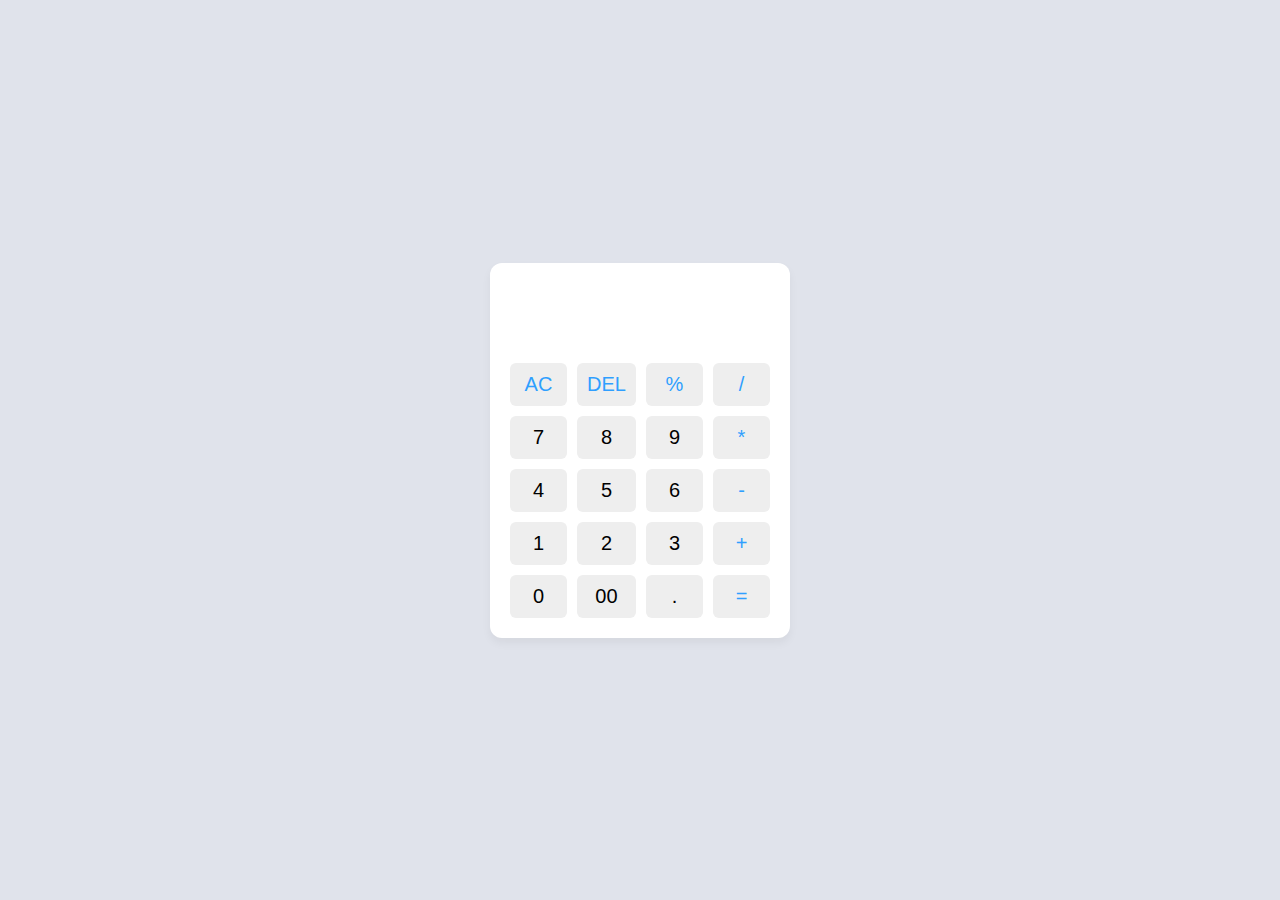
<file: task-8-style/index.html>
<!DOCTYPE html>
<html lang="en">
<head>
    <meta charset="UTF-8">
    <meta name="viewport" content="width=device-width, initial-scale=1.0">
    <title>Home-work</title>
    <link rel="stylesheet" href="style.css">
    <script defer src="script.js"></script>
</head>
<body>
    <div class="container">
        <input type="text" class="display" />
        <div class="buttons">
            <button class="operator" data-value="AC">AC</button>
            <button class="operator" data-value="DEL">DEL</button>
            <button class="operator" data-value="%">%</button>
            <button class="operator" data-value="/">/</button>
            <button data-value="7">7</button>
            <button data-value="8">8</button>
            <button data-value="9">9</button>
            <button class="operator" data-value="*">*</button>
            <button data-value="4">4</button>
            <button data-value="5">5</button>
            <button data-value="6">6</button>
            <button class="operator" data-value="-">-</button>
            <button data-value="1">1</button>
            <button data-value="2">2</button>
            <button data-value="3">3</button>
            <button class="operator" data-value="+">+</button>
            <button data-value="0">0</button>
            <button data-value="00">00</button>
            <button data-value=".">.</button>
            <button class="operator" data-value="=">=</button>
        </div>
    </div>
</body>
</html>
</file>
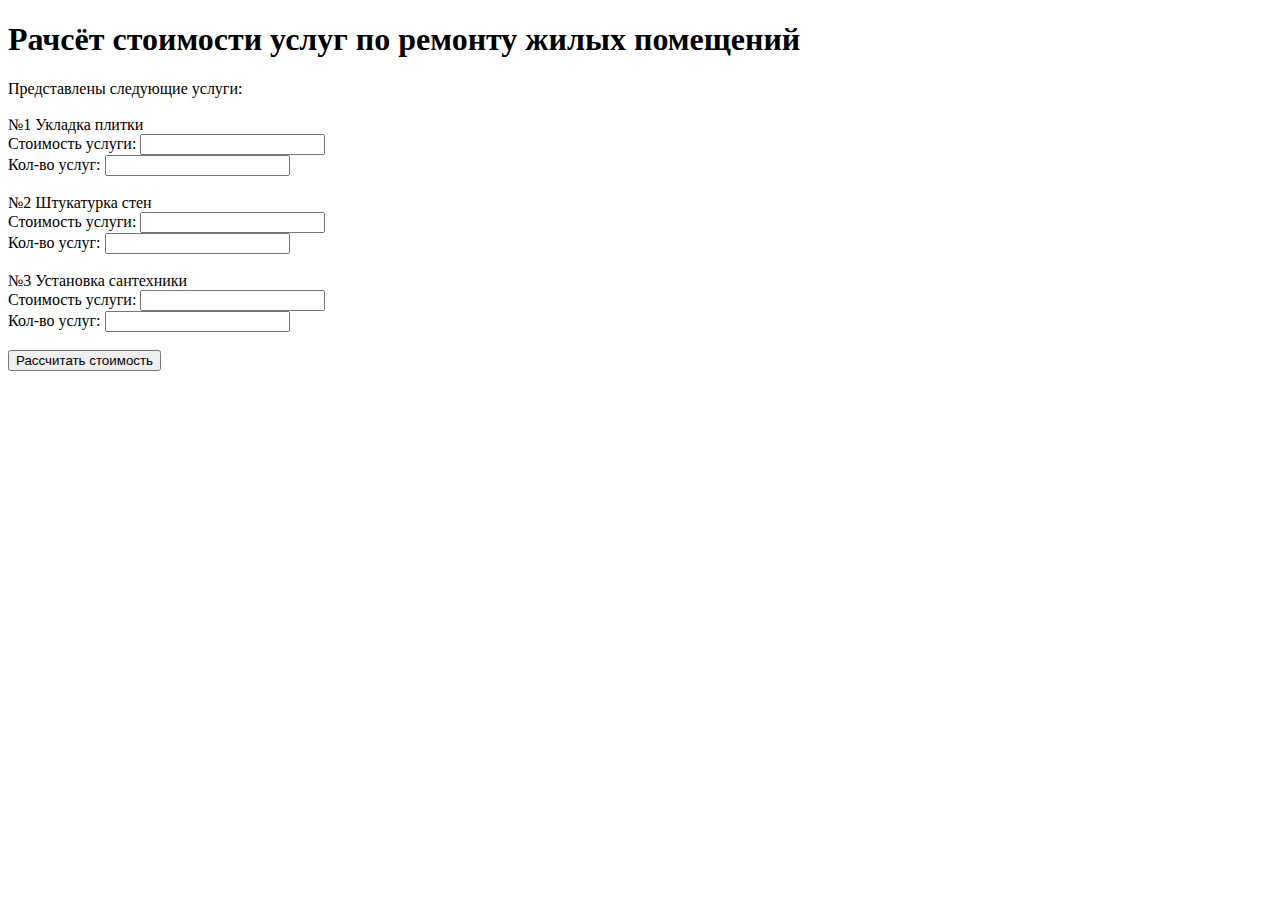
<file: task-9-residential-repair/index.html>
<!DOCTYPE html>
<html lang="en">
<head>
    <meta charset="UTF-8">
    <meta name="viewport" content="width=device-width, initial-scale=1.0">
    <title>Ремонт жилищных помещений</title>
    <script defer src="app.js"></script>
</head>
<body>
    <div class="wrapper">
        <h1 class="title">Рачсёт стоимости услуг по ремонту жилых помещений</h1>
        <div class="form" id="form">
            <label for="service">Представлены следующие услуги:</label>
            <br><br> 

            <label for="service-1">№1 Укладка плитки</label>
            <br> 
            <label for="price-service-1">Стоимость услуги:</label> 
            <input type="text" class="service" id="price-service-1">
            <br>
            <label for="count-service-1">Кол-во услуг:</label> 
            <input type="text" class="service" id="count-service-1">
            <br><br>

            <label for="service-2">№2 Штукатурка стен</label>
            <br> 
            <label for="price-service-2">Стоимость услуги:</label> 
            <input type="text" class="service" id="price-service-2">
            <br>
            <label for="count-service-2">Кол-во услуг:</label> 
            <input type="text" class="service" id="count-service-2">
            <br><br>

            <label for="service-3">№3 Установка сантехники</label>
            <br> 
            <label for="price-service-3">Стоимость услуги:</label> 
            <input type="text" class="service" id="price-service-3">
            <br>
            <label for="count-service-3">Кол-во услуг:</label> 
            <input type="text" class="service" id="count-service-3">
            <br><br>
            
            <button onclick="calculate()" id="saveBtn">Рассчитать стоимость</button>
        </div>
        <div id="result"></div>
    </div>
</body>
</html>
</file>
<file: task-8-style/style.css>
* {
    margin: 0;
    padding: 0;
    box-sizing: border-box;
}

body {
    font-family: sans-serif;
    width: 100%;
    height: 100vh;
    display: flex;
    align-items: center;
    justify-content: center;
    background-color: #e0e3eb;
}

.container {
    max-width: 300px;
    width: 100%;
    border-radius: 12px;
    padding: 10px 20px 20px;
    background-color: #fff;
    box-shadow: 0 5px 10px rgba(0,0,0, 0.05);
}

.display {
    width: 100%;
    height: 80px;
    outline: none;
    border: none;
    text-align: right;
    margin-bottom: 10px;
    font-size: 22px;
    color: #000e1a;
    pointer-events: none;
}

.buttons {
    width: 100%;
    display: grid;
    grid-gap: 10px;
    grid-template-columns: repeat(4, 1fr);
}

.buttons button {
    padding: 10px;
    border-radius: 6px;
    border: none;
    font-size: 20px;
    cursor: pointer;
    background-color: #eee;
    transition: transform .15s;
}

.buttons button:active {
    transform: scale(0.9);
}

.operator {
    color: #2f9fff;
}
</file>
